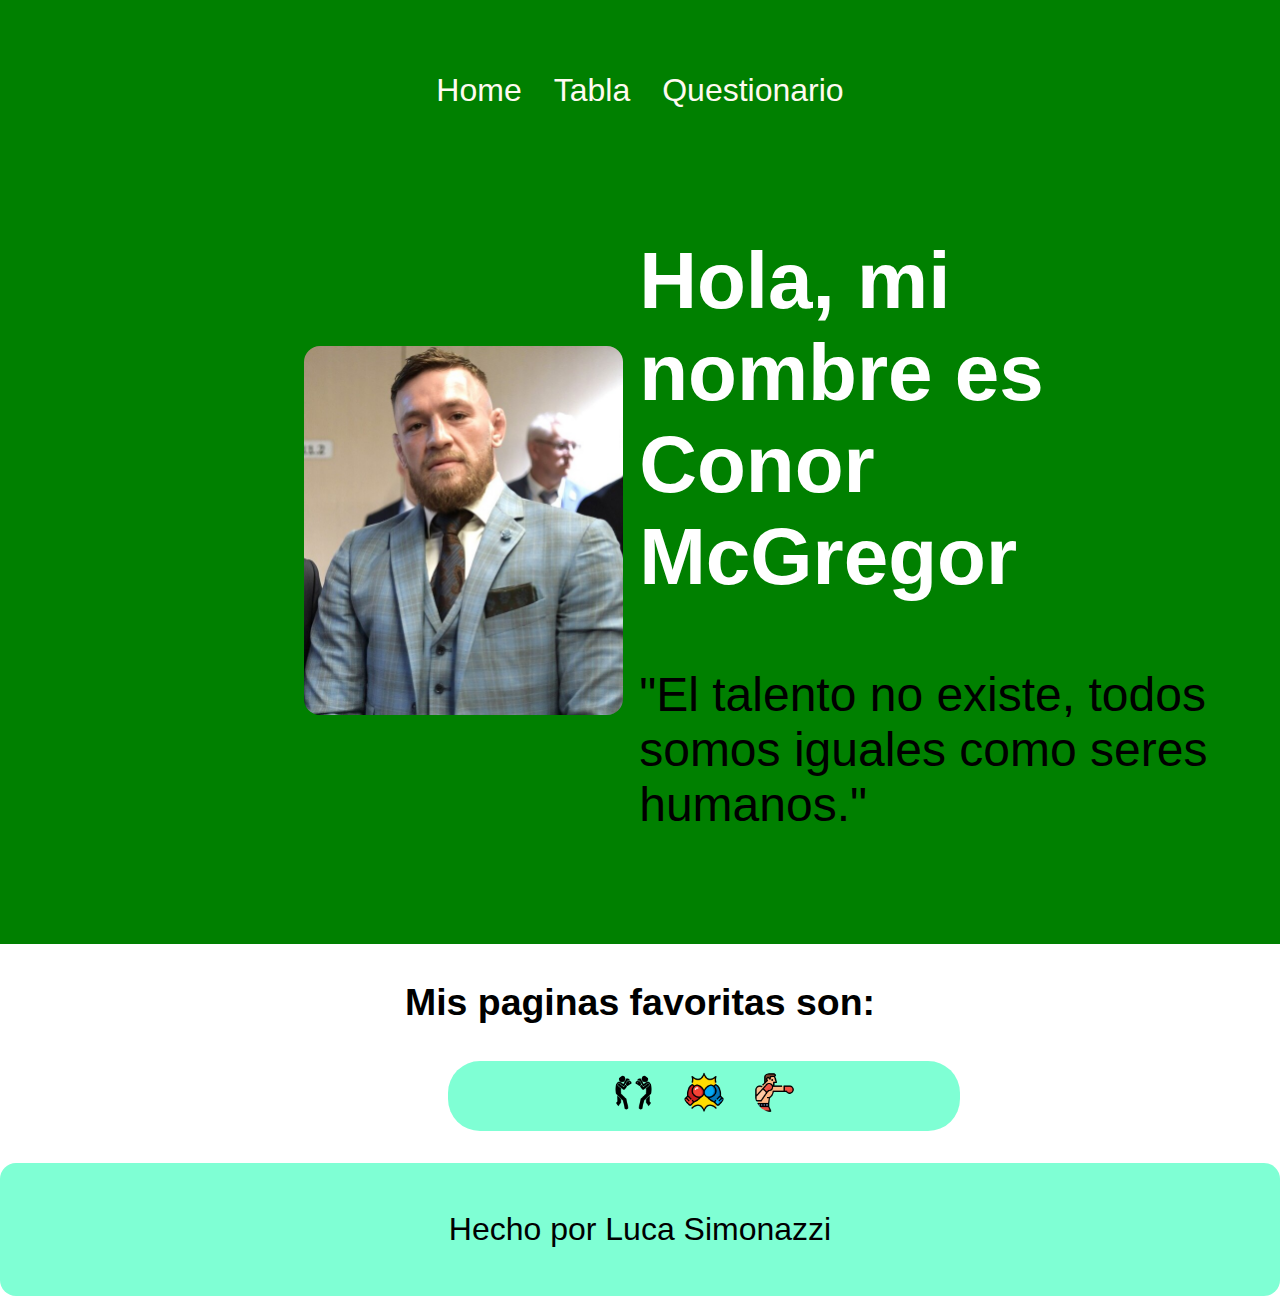
<file: index.html>
<!DOCTYPE html>
<html lang="es">

<head>
  <meta charset="UTF-8" />
  <meta name="viewport" content="width=device-width, initial-scale=1.0" />
  <title>Mi pagina web</title>
  <link rel="stylesheet" href="./styles.css">
</head>

<body style="margin: 0" class="ft-arial-20-bold">
  <header class="header">
    <div class="header-paginas">
      <nav class="header-nav">
         <ul class="header-menu">
          
            <li class="header-menu-item"><a href="index.html">Home</a></></li>
            <li class="header-menu-item"><a href="tabla.html">Tabla</a></li>
            <li class="header-menu-item"><a href="pregunta1.html">Questionario</a></li>
          </ul>
      </nav>

    </div>
    <div class="contenedor-imagen-texto">
      <img src="./public/images/Mcgregor.jpg" alt="Mcgregor" class="foto-principal">
      <div class="texto">
        <h1>Hola, mi nombre es Conor McGregor</h1>
        <p class="texto-header">"El talento no existe, todos somos iguales como seres humanos."</p>
      </div>
    </div>
  </header>
  

  <main>
    
      <h3 style="text-align: center;">Mis paginas favoritas son:</h3>
        <div class="contenedor-logos">
          <a href="https://www.ufcespanol.com/" target="_blank"><img src="./public/icons/icono-pagina-01.png" alt="Icono 1"
            class="logo" /></a>
          <a href="https://boxrec.com/en/login?" target="_blank"><img src="./public/icons/icono-pagina-02.png" alt="Icono 2"
          class="logo" /></a>
        <a href="https://www.sherdog.com/" target="_blank"><img src="./public/icons/icono-pagina-03.png" alt="Icono 3" class="logo" /></a>
        </div>
    </div>
  </main>
  
  <footer style="background-color: aquamarine; border-radius: 1rem;">
    <div style="border-radius: 1rem; text-align: center; padding: 1rem;"><p>Hecho por Luca Simonazzi</p></div>
  </footer>

</div>

</body>

</html>
</file>
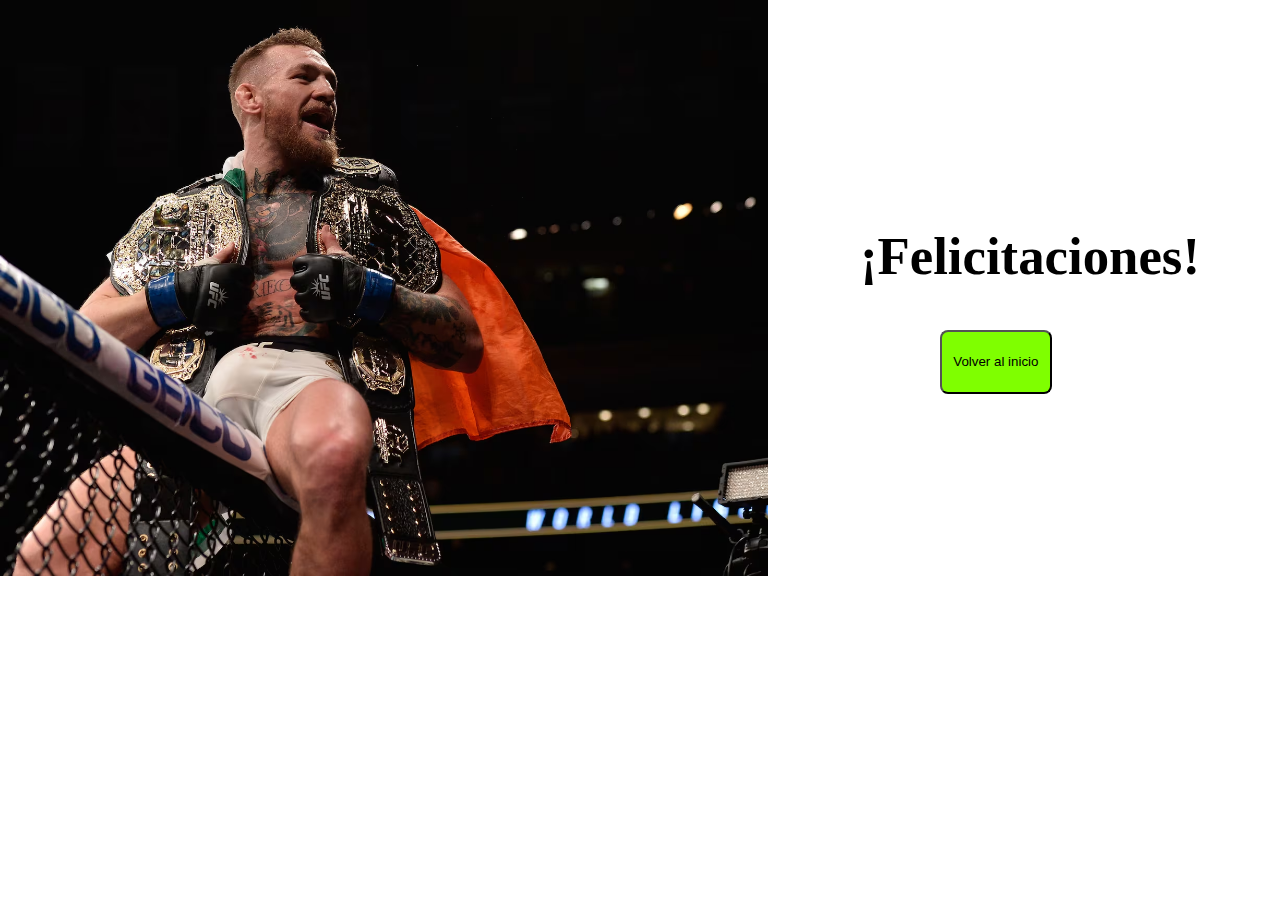
<file: ganador.html>
<!DOCTYPE html>
<html lang="es">
<head>
  <meta charset="UTF-8" />
  <meta name="viewport" content="width=device-width, initial-scale=1.0" />
  <link rel="stylesheet" href="./styles.css">
  <script>
    function inicioPageRedirect() {
        window.location.href = "./index.html";
    }
  </script>
  <title>Mi página web</title>
</head>
<body style="margin: 0">

  <main style="display: flex; flex-direction: column; align-items: center;">
    <div style="display: flex; justify-content: space-between; align-items: center; width: 100%;">
      
      <!-- Imagen a la izquierda -->
      <img src="./public/images/imagen-campeon.avif" style="width: 60%;" />
      
      <!-- Contenedor de texto + botón a la derecha -->
      <div style="margin-right: 5rem;">
        <h2 style="font-size: 3.3rem;">¡Felicitaciones!</h2>
        <button class="boton-siguiente" style="cursor: pointer; width: 7rem;" onclick="inicioPageRedirect()">
          Volver al inicio
        </button>
      </div>

    </div>
  </main>

</body>
</html>
</file>
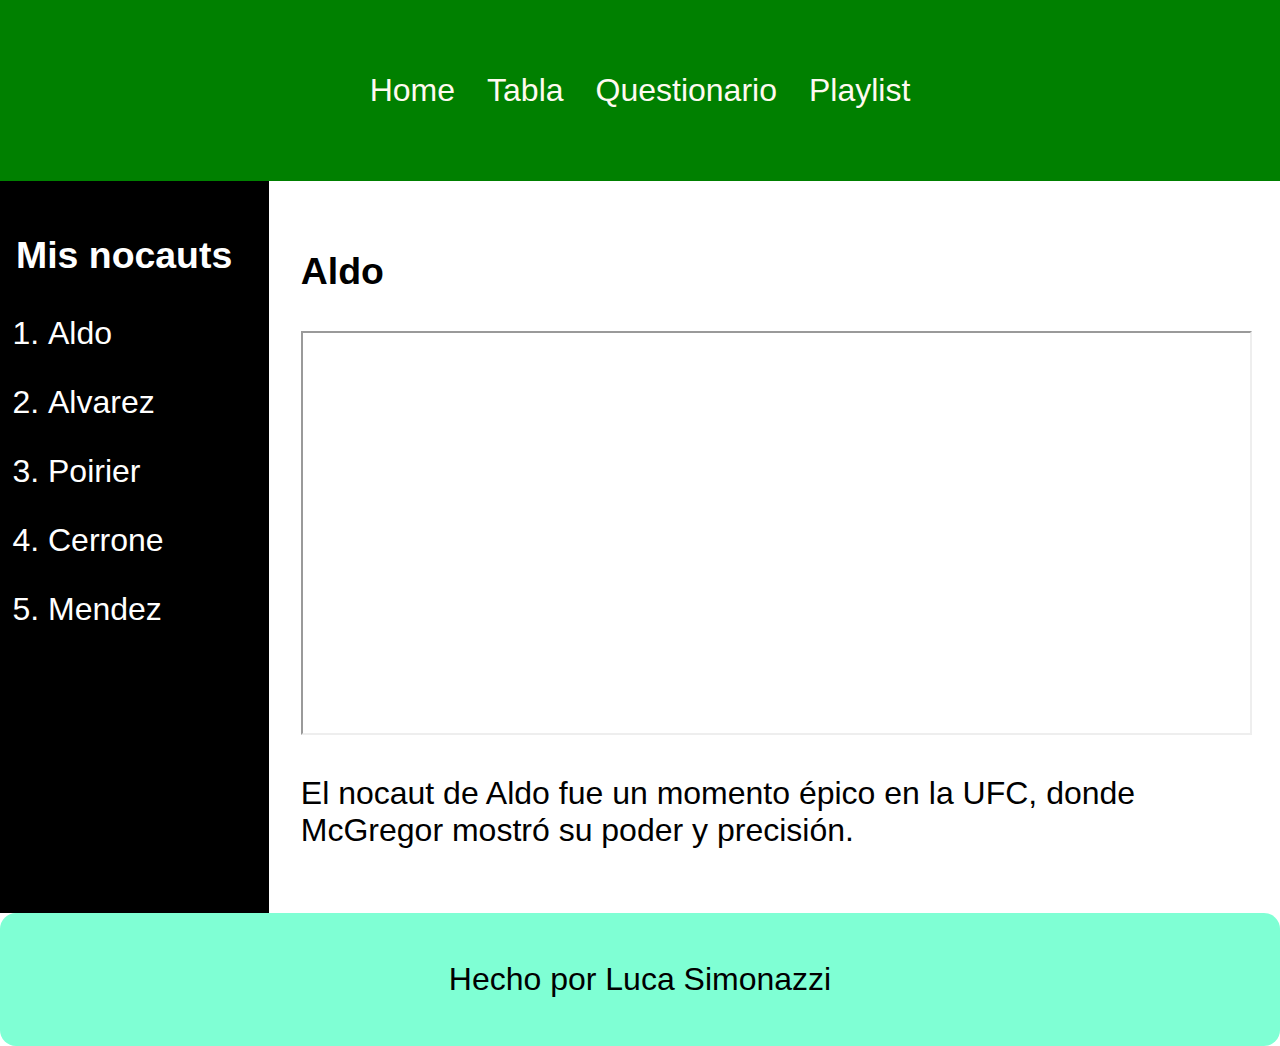
<file: playlist.html>
<!DOCTYPE html>
<html lang="es">
<head>
  <meta charset="UTF-8" />
  <meta name="viewport" content="width=device-width, initial-scale=1.0" />
  <title>Mi página web</title>
  <link rel="stylesheet" href="./styles.css">
  <style>
    .contenido {
      display: flex;
    }

    .nocauts {
      width: 20%;
      background-color: black;
      padding: 1rem;
      color: white;
    }

    .nocauts ol {
      padding-left: 2rem;
    }

    .nocauts li {
      margin-bottom: 2rem;
      list-style: decimal;
      cursor: pointer;
    }

    .videos {
      width: 80%;
      padding: 2rem;
    }
  </style>
  <script>
    function cambiarVideo(url, titulo, descripcion) {
      const iframe = document.getElementById("video-nocaut");
      const tituloElem = document.getElementById("titulo-nocaut");
      const descElem = document.getElementById("descripcion-nocaut");

      // Convertimos la URL normal a URL embed si es necesario
      let embedUrl = url;
      if (url.includes("youtube.com/watch")) {
        const videoId = url.split("v=")[1].split("&")[0];
        embedUrl = "https://www.youtube.com/embed/" + videoId;
      } else if (url.includes("youtu.be/")) {
        const videoId = url.split("youtu.be/")[1].split("?")[0];
        embedUrl = "https://www.youtube.com/embed/" + videoId;
      }

      iframe.src = embedUrl;
      tituloElem.textContent = titulo;
      descElem.textContent = descripcion;
    }
  </script>
</head>
<body style="margin: 0" class="ft-arial-20-bold">
  <header class="header"> 
    <div class="header-paginas">
      <nav class="header-nav">
        <ul class="header-menu">
          <li class="header-menu-item"><a href="index.html">Home</a></li>
          <li class="header-menu-item"><a href="tabla.html">Tabla</a></li>
          <li class="header-menu-item"><a href="pregunta1.html">Questionario</a></li>
          <li class="header-menu-item"><a href="playlist.html">Playlist</a></li>
        </ul>
      </nav>
    </div>
  </header>

  <main class="contenido">
    <div class="nocauts">
      <h3>Mis nocauts</h3>
      <ol>
        <li onclick="cambiarVideo('https://youtu.be/eXwS7LeyuGc', 'Aldo', 'El nocaut de Aldo fue un momento épico en la UFC, donde McGregor mostró su poder y precisión.')">Aldo</li>
        <li onclick="cambiarVideo('https://www.youtube.com/watch?v=DLpTx00PSgo', 'Alvarez', 'Con Eddie Alvarez, McGregor consiguió otro histórico KO para coronarse campeón ligero.')">Alvarez</li>
        <li onclick="cambiarVideo('https://www.youtube.com/watch?v=xlYDpJSITSk', 'Poirier', 'Una pelea intensa, con un final explosivo.')">Poirier</li>
        <li onclick="cambiarVideo('https://www.youtube.com/watch?v=w5pT92NRWhI', 'Cerrone', 'El KO más rápido de McGregor en peso welter, en tan solo 40 segundos.')">Cerrone</li>
        <li onclick="cambiarVideo('https://www.youtube.com/watch?v=J-dcm5sA4T0', 'Mendez', 'Contra Mendez, McGregor demostró que podía contra los wrestlers.')">Mendez</li>
      </ol>
    </div>

    <div class="videos">
      <h3 id="titulo-nocaut">Aldo</h3>
      <iframe id="video-nocaut" width="100%" height="400" src="https://www.youtube.com/embed/eXwS7LeyuGc"></iframe>
      <p id="descripcion-nocaut">El nocaut de Aldo fue un momento épico en la UFC, donde McGregor mostró su poder y precisión.</p>
    </div>
  </main>

  <footer style="background-color: aquamarine; border-radius: 1rem;">
    <div style="border-radius: 1rem; text-align: center; padding: 1rem;"><p>Hecho por Luca Simonazzi</p></div>
  </footer>
</body>
</html>
</file>
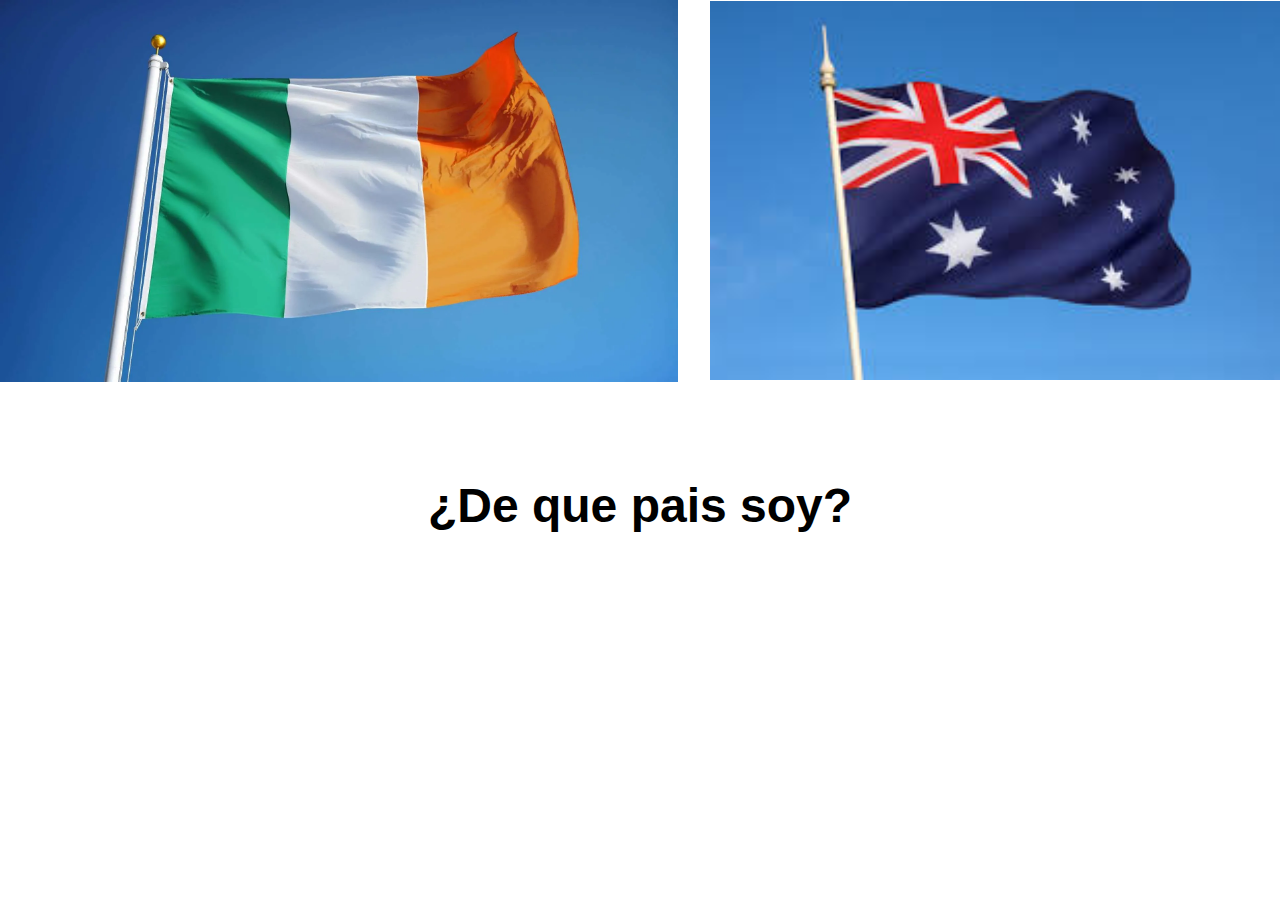
<file: pregunta1.html>
<!DOCTYPE html>
<html lang="es">
<head>
  <meta charset="UTF-8" />
  <meta name="viewport" content="width=device-width, initial-scale=1.0" />
  <title>Mi página web</title>
  <link rel="stylesheet" href="./styles.css">
  <script src="./utils.js"></script>
  <script>
    function correctPageRedirect() {
        window.location.href = "./respuesta1-correcta.html";
    }

    function incorrectPageRedirect() {
        window.location.href = "./respuesta-incorrecta.html";
    }
  </script>
</head>

<body style="margin: 0" class="ft-arial-20-bold">
  <main>
    <div style="display: flex; align-items: center; gap: 2rem;">
        <img src="./public/images/bandera-irlandesa.webp" width="53%" onclick="correctPageRedirect()" style="cursor: pointer;"/>
        <img src="./public/images/bandera-australiana.jfif" width="50%" onclick="incorrectPageRedirect()"style="cursor: pointer;"/>
    </div>
    <h2 style="text-align: center; margin-top: 6rem;">¿De que pais soy?</h2>
    </main>
</body>
</html>
</file>
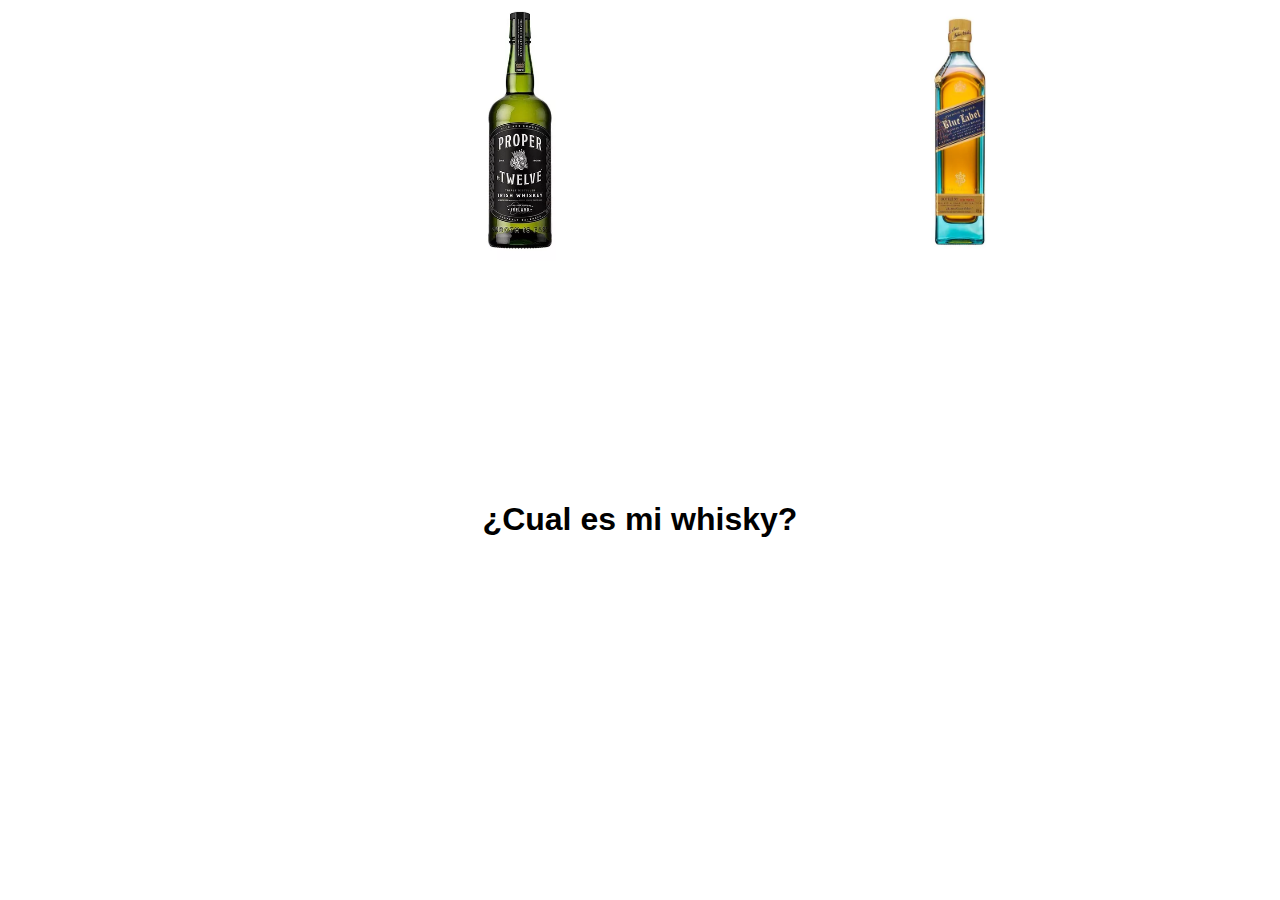
<file: pregunta2.html>
<!DOCTYPE html>
<html lang="es">
<head>
  <meta charset="UTF-8" />
  <meta name="viewport" content="width=device-width, initial-scale=1.0" />
  <title>Mi página web</title>
  <link rel="stylesheet" href="./styles.css">
  <script src="./utils.js"></script>
  <script>
    function correctPageRedirect() {
        window.location.href = "./respuesta2-correcta.html";
    }

    function incorrectPageRedirect() {
        window.location.href = "./respuesta-incorrecta.html";
    }
  </script>
</head>

<body style="margin: 0" class="ft-arial-20-bold">
  <main>
    <div style="display: flex; align-items: center; gap: 15rem; margin-left: 30rem;">
        <img src="./public/images/proper.webp" width="10%" onclick="correctPageRedirect()" style="cursor: pointer;"/>
        <img src="./public/images/blue-label.webp" width="40%" onclick="incorrectPageRedirect()"style="cursor: pointer;"/>
    </div>
    <h2 style="text-align: center; margin-top: 15rem; font-size: 2rem;">¿Cual es mi whisky?</h2>
    </main>
</body>
</html>
</file>
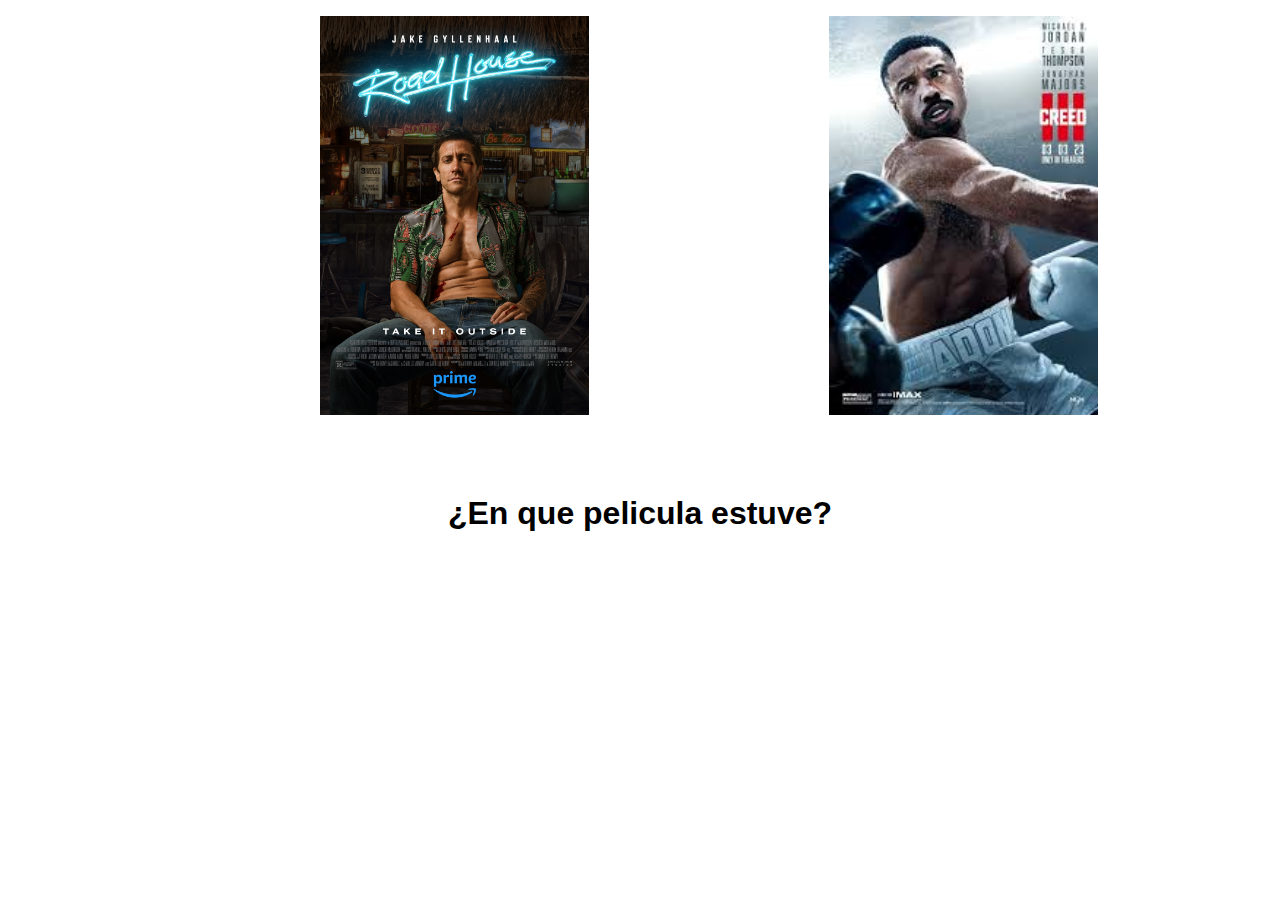
<file: pregunta3.html>
<!DOCTYPE html>
<html lang="es">
<head>
  <meta charset="UTF-8" />
  <meta name="viewport" content="width=device-width, initial-scale=1.0" />
  <title>Mi página web</title>
  <link rel="stylesheet" href="./styles.css">
  <script src="./utils.js"></script>
  <script>
    function correctPageRedirect() {
        window.location.href = "./ganador.html";
    }

    function incorrectPageRedirect() {
        window.location.href = "./respuesta-incorrecta.html";
    }
  </script>
</head>

<body style="margin: 0" class="ft-arial-20-bold">
  <main>
    <div style="display: flex; align-items: center; gap: 15rem; margin-left: 20rem; margin-top: 1rem;">
        <img src="./public/images/peli-1.jpg" width="28%" onclick="correctPageRedirect()" style="cursor: pointer;"/>
        <img src="./public/images/peli-2.jfif" width="28%" onclick="incorrectPageRedirect()"style="cursor: pointer;"/>
    </div>
    <h2 style="text-align: center; margin-top: 5rem; font-size: 2rem;">¿En que pelicula estuve?</h2>
    </main>
</body>
</html>
</file>
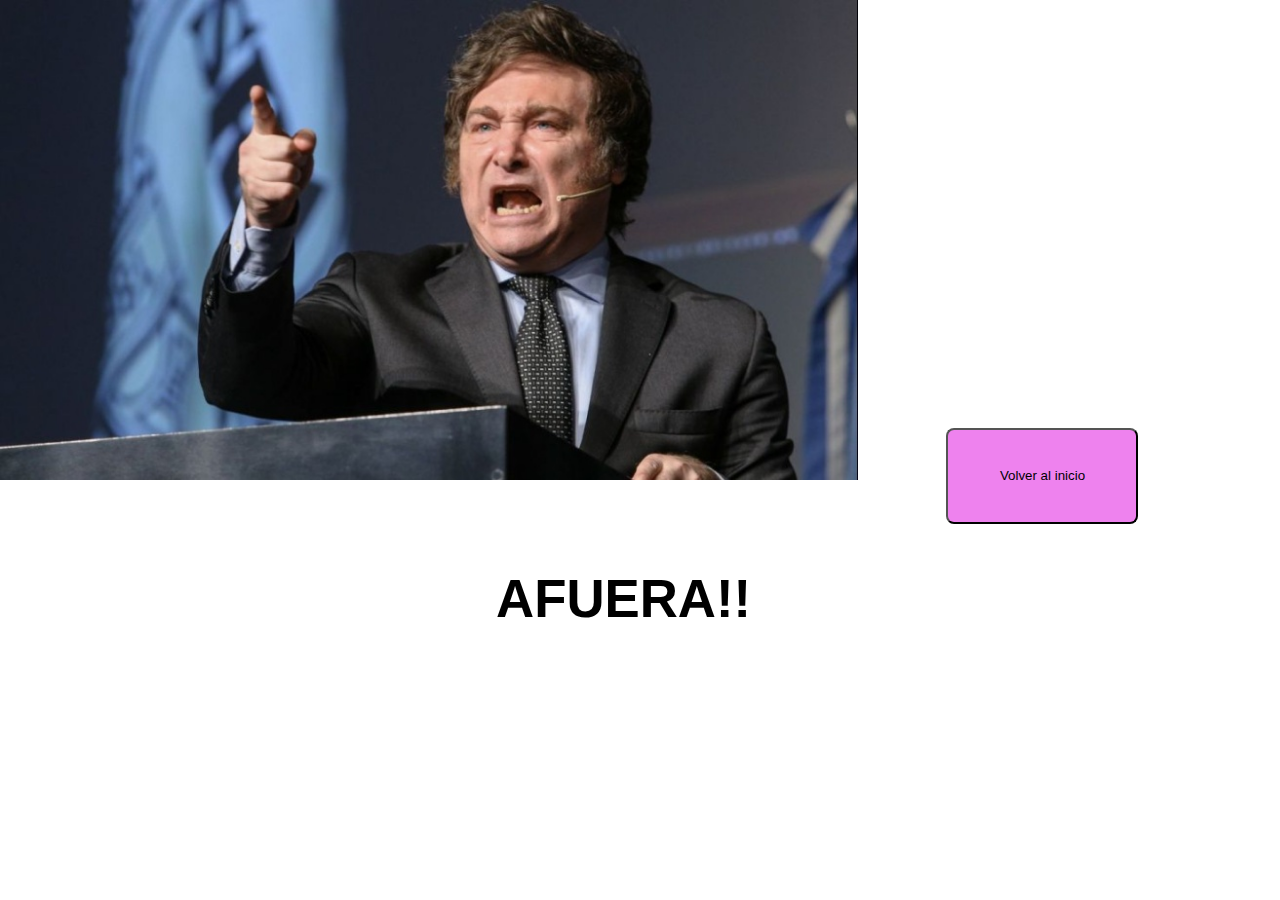
<file: respuesta-incorrecta.html>
<!DOCTYPE html>
<html lang="es">
<head>
  <meta charset="UTF-8" />
  <meta name="viewport" content="width=device-width, initial-scale=1.0" />
  <title>Mi página web</title>
  <link rel="stylesheet" href="./styles.css">
  <script src="./utils.js"></script>
  <script>
    function inicioPageRedirect() {
        window.location.href = "./index.html";
    }
  </script>
</head>

<body style="margin: 0" class="ft-arial-20-bold">
  <main>
     <img src="./public//images/20240717161218_afuera.jpg" width="67%"/>
    <button class="boton-volver" onclick="inicioPageRedirect()" style="cursor: pointer;">Volver al inicio</button>
    <h2 style="font-size: 3.3rem; margin-left: 31rem;">AFUERA!!</h2>
 
  </main>
</body>
</html>
</file>
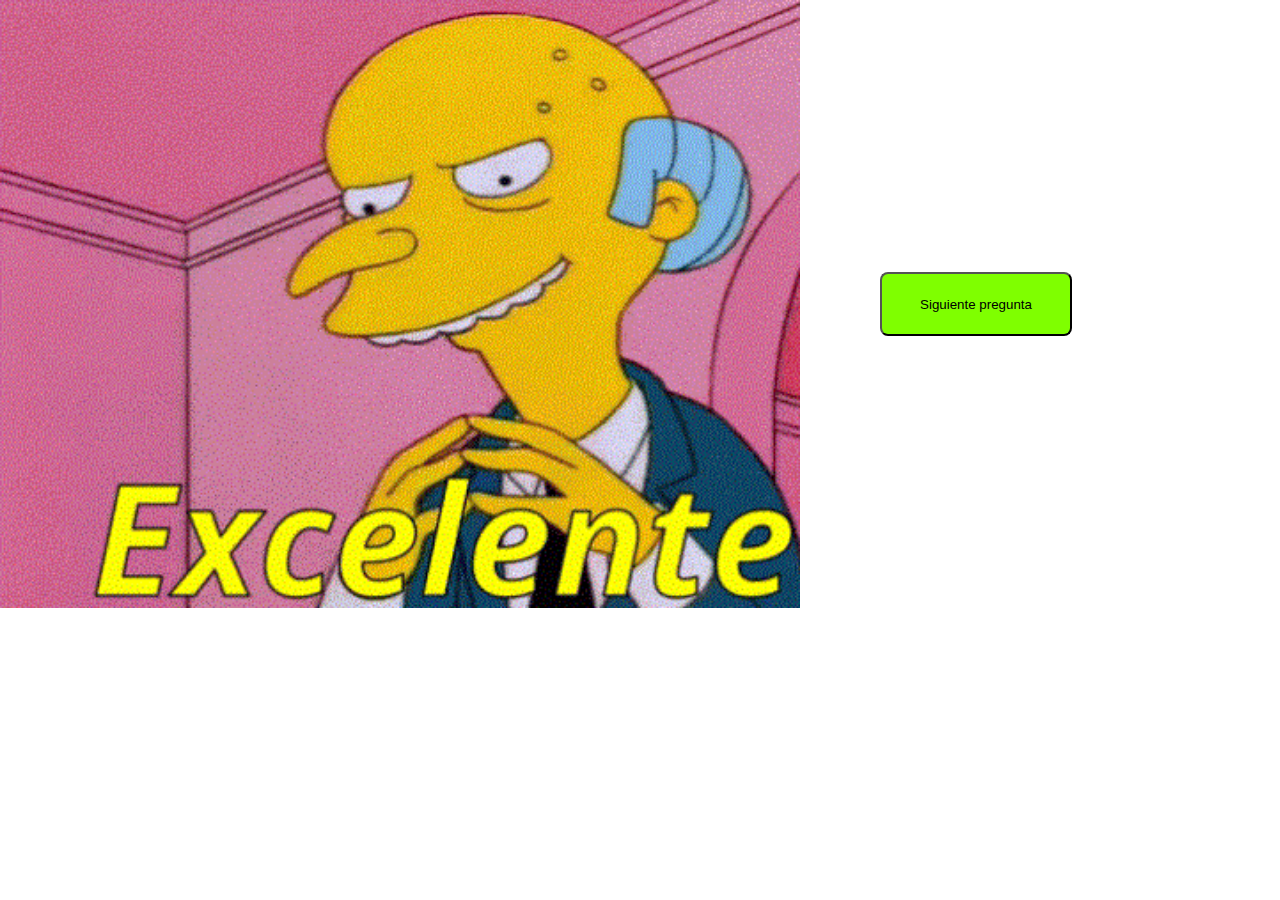
<file: respuesta1-correcta.html>
<!DOCTYPE html>
<html lang="es">
<head>
  <meta charset="UTF-8" />
  <meta name="viewport" content="width=device-width, initial-scale=1.0" />
  <title>Mi página web</title>
  <link rel="stylesheet" href="./styles.css">
  <script src="./utils.js"></script>
  <script>
    function redirectPregunta2() {
        window.location.href = "./pregunta2.html";
    }
  </script>
</head>

<body style="margin: 0" class="ft-arial-20-bold">
  <main>
    <div style="display: flex; align-items: center;">
       <img src="./public/images/a3be79680a806d642790ff3245d6bdcc.gif" width="62.5%"/>
       <button class="boton-siguiente" onclick="redirectPregunta2();" style="cursor: pointer;">Siguiente pregunta</button>
    </div>
    </main>
</body>
</html>
</file>
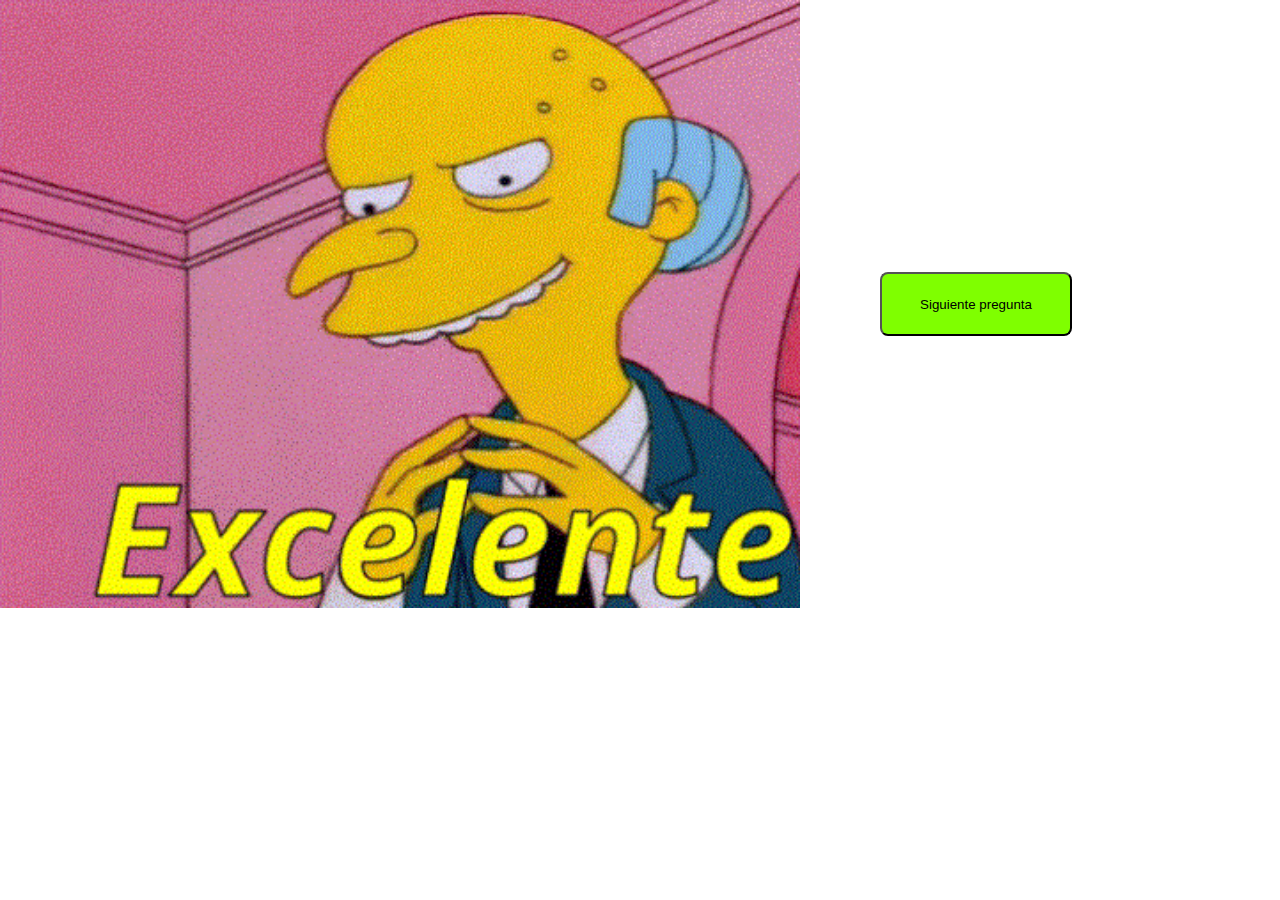
<file: respuesta2-correcta.html>
<!DOCTYPE html>
<html lang="es">
<head>
  <meta charset="UTF-8" />
  <meta name="viewport" content="width=device-width, initial-scale=1.0" />
  <title>Mi página web</title>
  <link rel="stylesheet" href="./styles.css">
  <script src="./utils.js"></script>
  <script>
    function redirectPregunta3() {
        window.location.href = "./pregunta3.html";
    }
  </script>
</head>

<body style="margin: 0" class="ft-arial-20-bold">
  <main>
    <div style="display: flex; align-items: center;">
       <img src="./public/images/a3be79680a806d642790ff3245d6bdcc.gif" width="62.5%"/>
       <button class="boton-siguiente" onclick="redirectPregunta3();" style="cursor: pointer;">Siguiente pregunta</button>
    </div>
    </main>
</body>
</html>
</file>
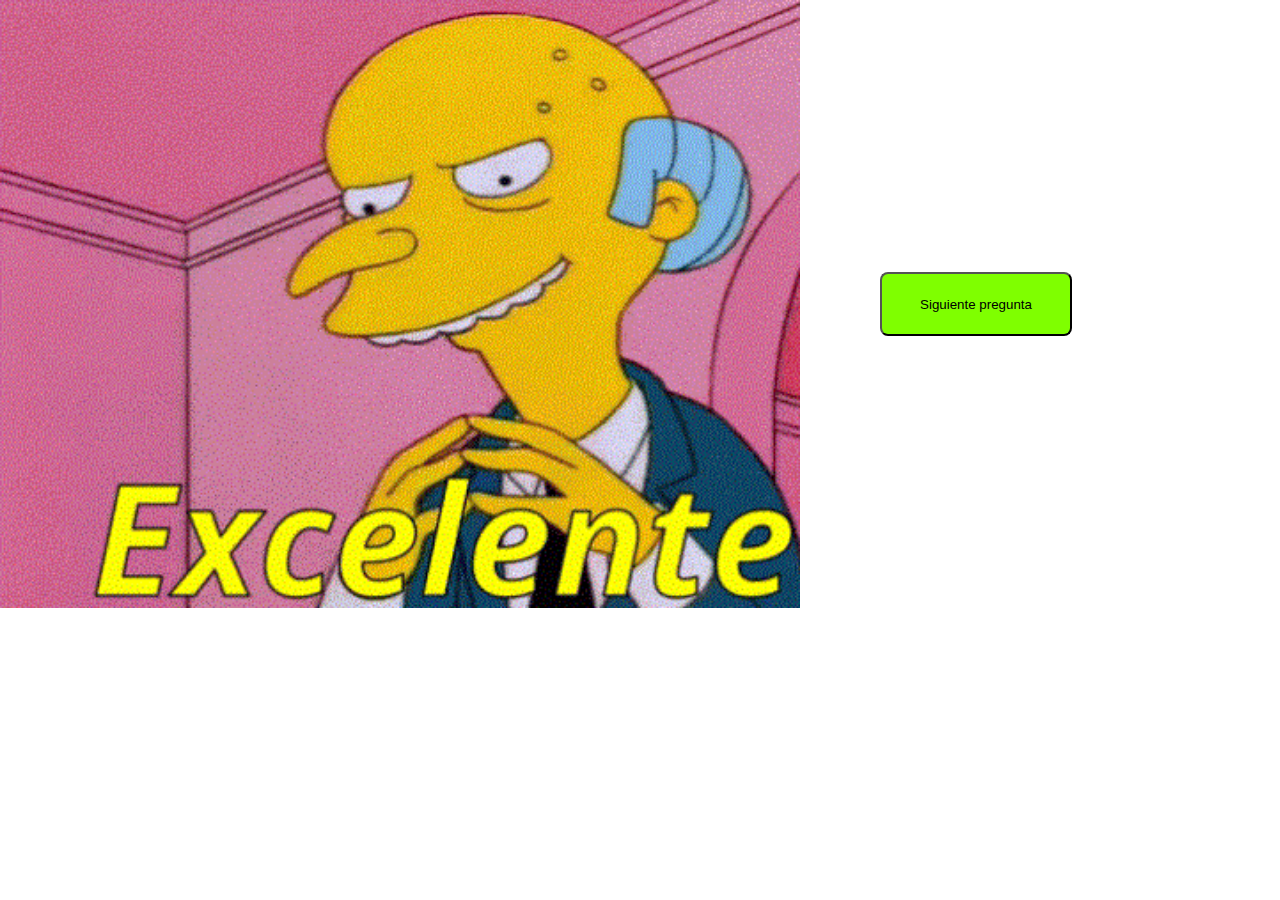
<file: respuesta3-correcta.html>
<!DOCTYPE html>
<html lang="es">
<head>
  <meta charset="UTF-8" />
  <meta name="viewport" content="width=device-width, initial-scale=1.0" />
  <title>Mi página web</title>
  <link rel="stylesheet" href="./styles.css">
  <script src="./utils.js"></script>
  <script>
    window.onload = getFightData;
  </script>
</head>

<body style="margin: 0" class="ft-arial-20-bold">
  <main>
    <div style="display: flex; align-items: center;">
       <img src="./public/images/a3be79680a806d642790ff3245d6bdcc.gif" width="62.5%"/>
       <button class="boton-siguiente">Siguiente pregunta</button>
    </div>
    </main>
</body>
</html>
</file>
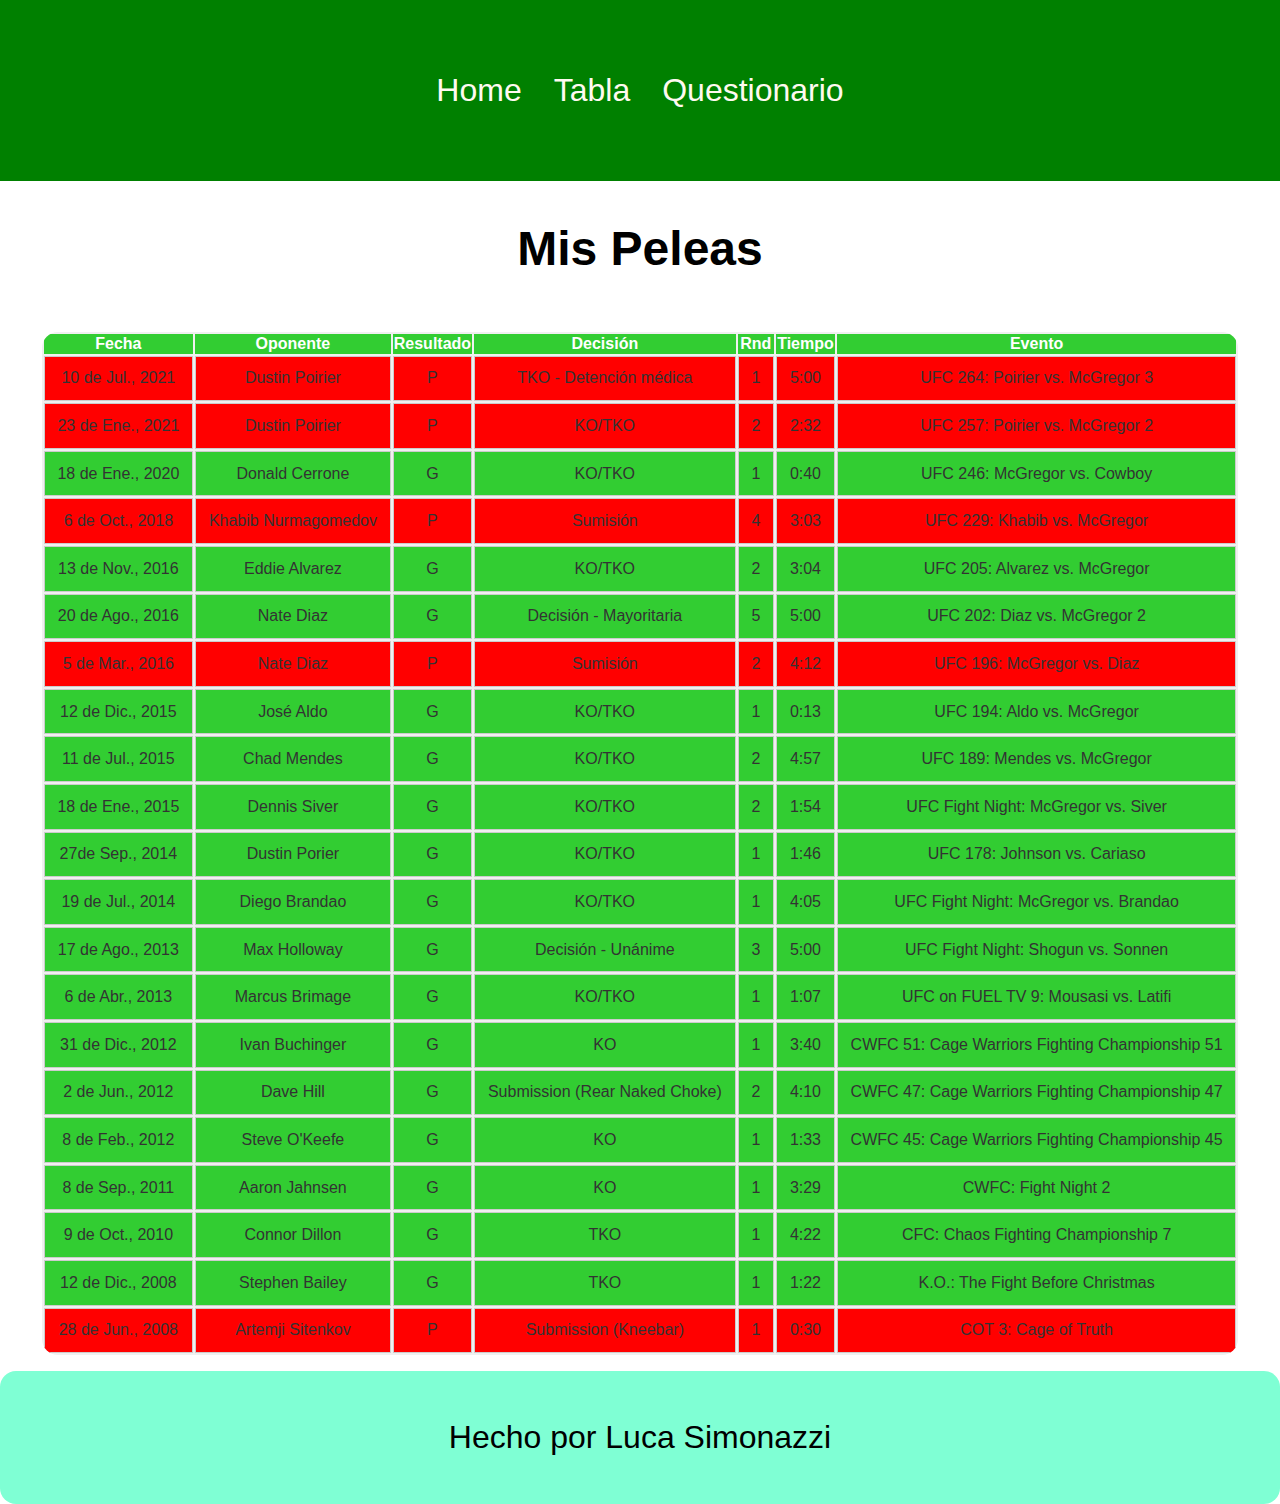
<file: tabla.html>
<!DOCTYPE html>
<html lang="es">
<head>
  <meta charset="UTF-8" />
  <meta name="viewport" content="width=device-width, initial-scale=1.0" />
  <title>Mi página web</title>
  <link rel="stylesheet" href="./styles.css">
  <script src="./utils.js"></script>
  <script>
    window.onload = getFightData;
  </script>
</head>

<body style="margin: 0" class="ft-arial-20-bold">
   <header class="header"> 
    <div class="header-paginas">
      <nav class="header-nav">
        <ul class="header-menu">
          <li class="header-menu-item"><a href="index.html">Home</a></li>
          <li class="header-menu-item"><a href="tabla.html">Tabla</a></li>
          <li class="header-menu-item"><a href="pregunta1.html">Questionario</a></li>
        </ul>
      </nav>
    </div>
   </header>

  <main>
        <h2 class="titulo-tabla">Mis Peleas</h2>
        <div class="contenedor-tabla"></div>
        <div id="tablaPeleas" class="tabla"></div>
  </main>
  
  <footer style="background-color: aquamarine; border-radius: 1rem;">
    <div style="border-radius: 1rem; text-align: center; padding: 1rem;"><p>Hecho por Luca Simonazzi</p></div>
  </footer>
</body>
</html>
</file>
<file: styles.css>
.header {
    background-color: green; 
    text-align: center;
    padding: 2rem;
}

.contenedor-imagen-texto {
    display: flex;
    align-items: center; /* Alinea verticalmente los elementos */
    gap: 1rem; /* Espacio entre la imagen y el texto */
    padding: 2rem;
    margin-left: 15rem;
}

.foto-principal {
    width: 35%; /* Ajusta el tamaño de la imagen */
    border-radius: 1rem;
}

.texto {
    text-align: left; /* Asegura que el texto quede alineado a la izquierda */
}

h1 {
    margin-bottom: 4rem; /* Espacio entre el título y el párrafo */
    font-size: 5rem;
    color: white;
}

.texto-header{
    font-size: 3rem;
}

.parrafo-header {
    font-size: 200%;
}

.contenedor-logos {
    text-align: center;
    margin-bottom: 1rem;
    background-color: aquamarine;
    border-radius: 2rem;
    margin-bottom: 2rem;
    margin-left: 28rem;
    /* margin: 3rem; */
    width: 40%;
}

.logo {
    width: 8%;
     border-radius: 2rem;
     margin: 1%;
     padding: 1%; 
}

.header-menu {
	display: flex;
	flex-wrap: wrap;
	justify-content: center;
	padding-left: 0;
    font-size: 2rem;
	/*width: 100%;*/
	width: 100%;
	list-style-type: none;
}


.header-menu-item {
	border-radius: 2rem;
    padding: 0.5rem 1rem;
	/*padding-top: 0;
	padding-bottom: 0;
	padding-left: 1%;
	padding-right: 1%;	*/
	color: floralwhite;
	/*color: var(--gama-colores-c05, floral
    white);*/
}

a {
    text-decoration: none; /* Quita la línea debajo */
    color: inherit; /* Hereda el color del texto del elemento padre */
}

.contenedor-tabla {
display: flex;
justify-content: center;
align-items: center;
width: 100%;
}

.tabla-peleas {
    margin: 1rem auto;
    font-size: 1rem;
    color: #333;
    background-color: #f0f0f0;
    border-radius: 1rem;
    display: block;
    overflow: auto;
}

.tabla-peleas td {
    padding: 0.8rem;
    border: 1px solid #ccc;
    text-align: center;
}

.cabecera-tabla {
    background-color: #32CD32;
    color: white;
    padding: 0.8rem;
    border: 0.1rem solid #ccc;
    text-align: center;
}

.tabla {
    display: flex;
}

.fila-victorias {
    background-color: #32CD32;
}

.fila-derrotas {
    background-color: red;
}

.titulo-tabla {
    text-align: center;
}

.boton-siguiente {
    margin-left: 5rem;
    height: 4rem;
    border-radius: 0.5rem;
    background-color: chartreuse;
    width: 15%;
}

.boton-volver {
    margin-left: 5rem;
    height: 6rem;
    border-radius: 0.5rem;
    background-color: violet;
    width: 15%;
}

.ft-arial-20-bold {
    font-family: arial, helvetica, sans-serif;
    font-weight: 400;
    font-size: 2.5vw;
    font-style: normal;
}
</file>
